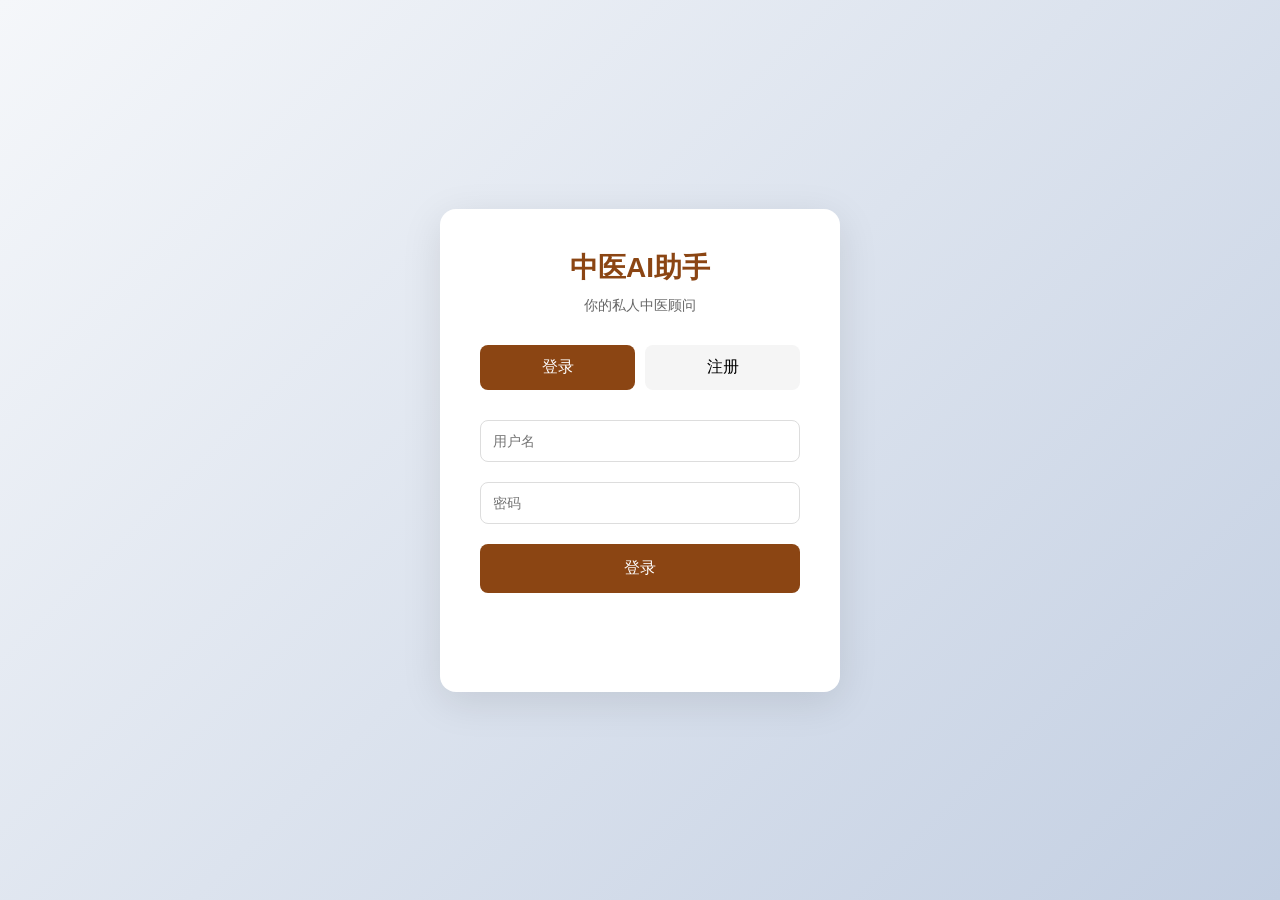
<file: templates/index.html>
<!DOCTYPE html>
<html lang="zh-CN">
<head>
    <meta charset="UTF-8">
    <meta name="viewport" content="width=device-width, initial-scale=1.0">
    <title>中医AI助手 - 登录注册</title>
    <link rel="stylesheet" href="/static/css/style.css">
</head>
<body>
    <div class="container">
        <div class="auth-box">
            <h1 class="title">中医AI助手</h1>
            <p class="subtitle">你的私人中医顾问</p>
            
            <div class="tabs">
                <button class="tab active" onclick="switchTab('login')">登录</button>
                <button class="tab" onclick="switchTab('register')">注册</button>
            </div>
            
            <form id="loginForm" class="form">
                <div class="form-group">
                    <input type="text" id="loginUsername" placeholder="用户名" required>
                </div>
                <div class="form-group">
                    <input type="password" id="loginPassword" placeholder="密码" required>
                </div>
                <button type="submit" class="btn-primary">登录</button>
            </form>
            
            <form id="registerForm" class="form" style="display: none;">
                <div class="form-group">
                    <input type="text" id="registerUsername" placeholder="用户名(3-20字符)" required>
                </div>
                <div class="form-group">
                    <input type="password" id="registerPassword" placeholder="密码(至少6位)" required>
                </div>
                <div class="form-group">
                    <input type="email" id="registerEmail" placeholder="邮箱(可选，用于找回密码)">
                </div>
                <button type="submit" class="btn-primary">注册</button>
            </form>
            
            <div id="message" class="message"></div>
        </div>
    </div>
    
    <script>
        function switchTab(tab) {
            const tabs = document.querySelectorAll('.tab');
            tabs.forEach(t => t.classList.remove('active'));
            
            if (tab === 'login') {
                tabs[0].classList.add('active');
                document.getElementById('loginForm').style.display = 'block';
                document.getElementById('registerForm').style.display = 'none';
            } else {
                tabs[1].classList.add('active');
                document.getElementById('loginForm').style.display = 'none';
                document.getElementById('registerForm').style.display = 'block';
            }
            
            document.getElementById('message').textContent = '';
        }
        
        function showMessage(text, isError = false) {
            const msg = document.getElementById('message');
            msg.textContent = text;
            msg.className = 'message ' + (isError ? 'error' : 'success');
        }
        
        document.getElementById('loginForm').addEventListener('submit', async (e) => {
            e.preventDefault();
            
            const username = document.getElementById('loginUsername').value.trim();
            const password = document.getElementById('loginPassword').value.trim();
            
            try {
                const response = await fetch('/api/login', {
                    method: 'POST',
                    headers: {'Content-Type': 'application/json'},
                    body: JSON.stringify({username, password})
                });
                
                const data = await response.json();
                
                if (data.success) {
                    showMessage('登录成功，正在跳转...');
                    setTimeout(() => window.location.href = '/chat', 1000);
                } else {
                    showMessage(data.message, true);
                }
            } catch (error) {
                showMessage('登录失败: ' + error.message, true);
            }
        });
        
        document.getElementById('registerForm').addEventListener('submit', async (e) => {
            e.preventDefault();
            
            const username = document.getElementById('registerUsername').value.trim();
            const password = document.getElementById('registerPassword').value.trim();
            const email = document.getElementById('registerEmail').value.trim();
            
            try {
                const response = await fetch('/api/register', {
                    method: 'POST',
                    headers: {'Content-Type': 'application/json'},
                    body: JSON.stringify({username, password, email})
                });
                
                const data = await response.json();
                
                if (data.success) {
                    showMessage('注册成功，正在跳转...');
                    setTimeout(() => window.location.href = '/chat', 1000);
                } else {
                    showMessage(data.message, true);
                }
            } catch (error) {
                showMessage('注册失败: ' + error.message, true);
            }
        });
    </script>
</body>
</html>
</file>
<file: static/css/style.css>
* {
    margin: 0;
    padding: 0;
    box-sizing: border-box;
}

body {
    font-family: -apple-system, BlinkMacSystemFont, 'Segoe UI', 'Microsoft YaHei', sans-serif;
    background: linear-gradient(135deg, #f5f7fa 0%, #c3cfe2 100%);
    min-height: 100vh;
}

.container {
    display: flex;
    justify-content: center;
    align-items: center;
    min-height: 100vh;
    padding: 20px;
}

.auth-box {
    background: white;
    border-radius: 16px;
    box-shadow: 0 10px 40px rgba(0,0,0,0.1);
    padding: 40px;
    width: 100%;
    max-width: 400px;
}

.title {
    color: #8B4513;
    font-size: 28px;
    text-align: center;
    margin-bottom: 10px;
}

.subtitle {
    color: #666;
    text-align: center;
    margin-bottom: 30px;
    font-size: 14px;
}

.tabs {
    display: flex;
    gap: 10px;
    margin-bottom: 30px;
}

.tab {
    flex: 1;
    padding: 12px;
    border: none;
    background: #f5f5f5;
    border-radius: 8px;
    cursor: pointer;
    font-size: 16px;
    transition: all 0.3s;
}

.tab.active {
    background: #8B4513;
    color: white;
}

.form-group {
    margin-bottom: 20px;
}

.form-group input,
.form-group select {
    width: 100%;
    padding: 12px;
    border: 1px solid #ddd;
    border-radius: 8px;
    font-size: 14px;
    transition: border 0.3s;
}

.form-group input:focus,
.form-group select:focus {
    outline: none;
    border-color: #8B4513;
}

.btn-primary {
    width: 100%;
    padding: 14px;
    background: #8B4513;
    color: white;
    border: none;
    border-radius: 8px;
    font-size: 16px;
    cursor: pointer;
    transition: background 0.3s;
}

.btn-primary:hover {
    background: #6d3410;
}

.btn-secondary {
    padding: 10px 20px;
    background: #f5f5f5;
    color: #333;
    border: none;
    border-radius: 8px;
    cursor: pointer;
    transition: background 0.3s;
}

.btn-secondary:hover {
    background: #e0e0e0;
}

.message {
    margin-top: 20px;
    padding: 12px;
    border-radius: 8px;
    text-align: center;
    font-size: 14px;
}

.message.success {
    background: #d4edda;
    color: #155724;
}

.message.error {
    background: #f8d7da;
    color: #721c24;
}

.app-container {
    display: flex;
    height: 100vh;
}

.sidebar {
    width: 250px;
    background: white;
    box-shadow: 2px 0 10px rgba(0,0,0,0.1);
    display: flex;
    flex-direction: column;
}

.nav-header {
    padding: 30px 20px;
    border-bottom: 1px solid #eee;
}

.nav-header h2 {
    color: #8B4513;
    font-size: 20px;
    margin-bottom: 10px;
}

.nav-header p {
    color: #666;
    font-size: 12px;
}

.nav-menu {
    flex: 1;
    padding: 20px 0;
}

.nav-item {
    display: block;
    padding: 15px 20px;
    color: #333;
    text-decoration: none;
    transition: all 0.3s;
    border: none;
    background: none;
    width: 100%;
    text-align: left;
    cursor: pointer;
    font-size: 16px;
}

.nav-item:hover {
    background: #f5f5f5;
}

.nav-item.active {
    background: #8B4513;
    color: white;
}

.nav-item.logout {
    color: #dc3545;
}

.nav-footer {
    padding: 20px;
    border-top: 1px solid #eee;
    color: #999;
    font-size: 12px;
    text-align: center;
    line-height: 1.6;
}

.main-content {
    flex: 1;
    overflow: auto;
    padding: 30px;
}

.chat-container {
    max-width: 900px;
    margin: 0 auto;
    height: calc(100vh - 60px);
    display: flex;
    flex-direction: column;
}

.chat-display {
    flex: 1;
    background: white;
    border-radius: 16px;
    padding: 20px;
    overflow-y: auto;
    margin-bottom: 20px;
    box-shadow: 0 2px 10px rgba(0,0,0,0.05);
}

.message {
    margin-bottom: 15px;
    padding: 12px 16px;
    border-radius: 12px;
    line-height: 1.6;
}

.user-message {
    background: #e3f2fd;
    color: #1976d2;
    font-weight: 500;
}

.ai-message {
    background: #fff3e0;
    color: #8B4513;
}

.ai-message h1,
.ai-message h2,
.ai-message h3 {
    color: #8B4513;
    margin: 10px 0;
}

.ai-message ul,
.ai-message ol {
    margin-left: 20px;
    margin-top: 10px;
}

.ai-message li {
    margin: 5px 0;
}

.ai-message code {
    background: #f5f5f5;
    padding: 2px 6px;
    border-radius: 4px;
    font-family: 'Consolas', monospace;
}

.ai-message pre {
    background: #f5f5f5;
    padding: 10px;
    border-radius: 8px;
    overflow-x: auto;
    margin: 10px 0;
}

.system-message {
    background: #f5f5f5;
    color: #666;
    font-style: italic;
    text-align: center;
    font-size: 14px;
}

.chat-input-container {
    background: white;
    border-radius: 16px;
    padding: 20px;
    box-shadow: 0 2px 10px rgba(0,0,0,0.05);
}

#messageInput {
    width: 100%;
    padding: 12px;
    border: 1px solid #ddd;
    border-radius: 8px;
    font-size: 14px;
    font-family: inherit;
    resize: none;
    margin-bottom: 10px;
}

#messageInput:focus {
    outline: none;
    border-color: #8B4513;
}

.input-actions {
    display: flex;
    justify-content: flex-end;
    gap: 10px;
}

.profile-container {
    max-width: 600px;
    margin: 0 auto;
    background: white;
    border-radius: 16px;
    padding: 40px;
    box-shadow: 0 2px 10px rgba(0,0,0,0.05);
}

.profile-container h1 {
    color: #8B4513;
    margin-bottom: 10px;
}

.hint {
    color: #666;
    margin-bottom: 30px;
    font-size: 14px;
}

.profile-form label {
    display: block;
    color: #333;
    font-weight: 500;
    margin-bottom: 8px;
}

.radio-group {
    display: flex;
    gap: 20px;
}

.radio-group label {
    display: flex;
    align-items: center;
    gap: 5px;
    font-weight: normal;
}

@media (max-width: 768px) {
    .app-container {
        flex-direction: column;
    }
    
    .sidebar {
        width: 100%;
        height: auto;
        flex-direction: row;
        overflow-x: auto;
    }
    
    .nav-header {
        padding: 15px;
        border-bottom: none;
        border-right: 1px solid #eee;
    }
    
    .nav-header h2 {
        font-size: 16px;
        white-space: nowrap;
    }
    
    .nav-header p {
        display: none;
    }
    
    .nav-menu {
        display: flex;
        padding: 0;
    }
    
    .nav-item {
        padding: 15px;
        white-space: nowrap;
    }
    
    .nav-footer {
        display: none;
    }
    
    .main-content {
        padding: 15px;
    }
    
    .chat-container {
        height: calc(100vh - 200px);
    }
    
    .auth-box {
        padding: 30px 20px;
    }
    
    .profile-container {
        padding: 30px 20px;
    }
}
</file>
